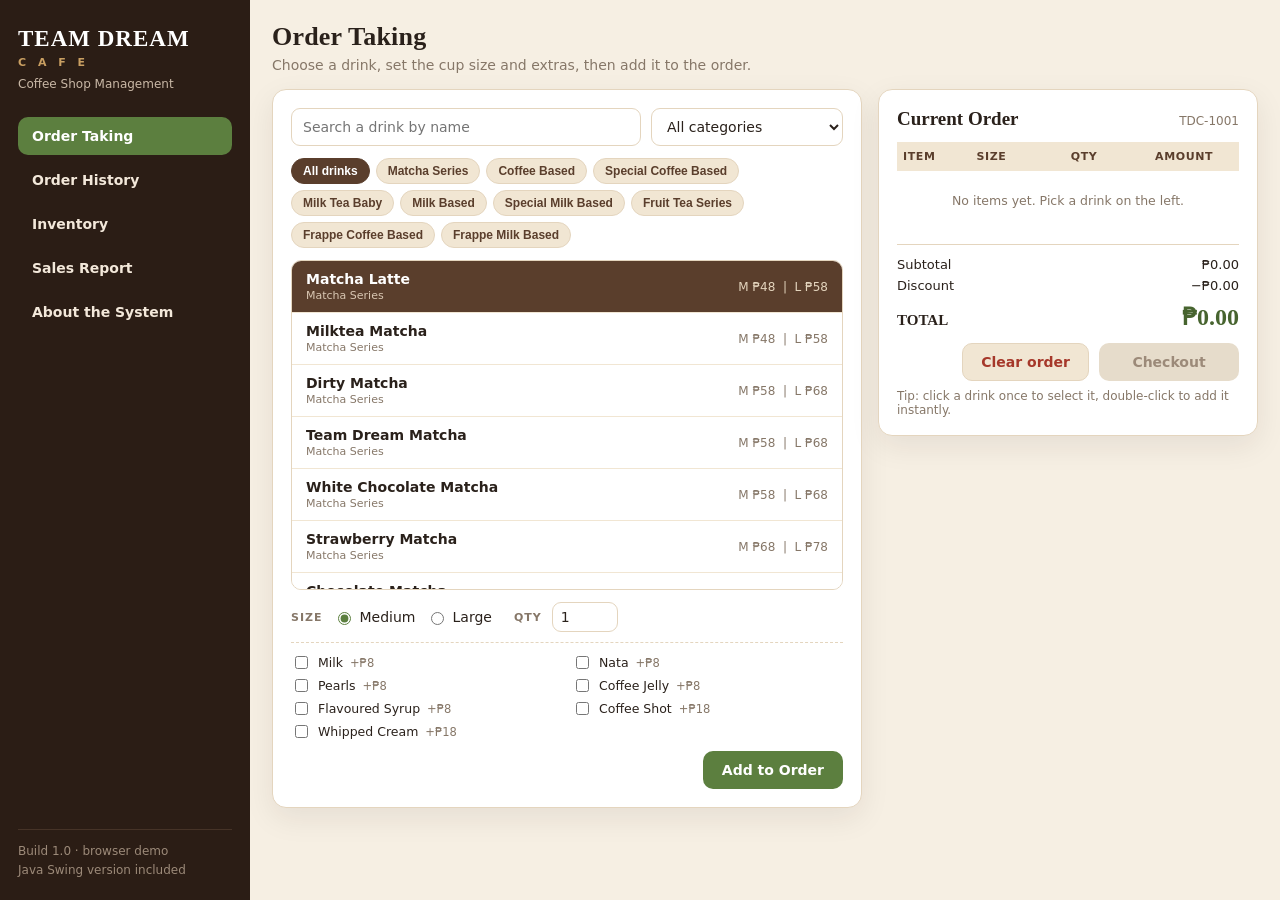
<file: web/index.html>
<!DOCTYPE html>
<html lang="en">
<head>
<meta charset="UTF-8" />
<meta name="viewport" content="width=device-width, initial-scale=1" />
<title>Team Dream Cafe — Coffee Shop Management System</title>
<link rel="icon" href="data:image/svg+xml,%3Csvg xmlns='http://www.w3.org/2000/svg' viewBox='0 0 32 32'%3E%3Crect width='32' height='32' rx='8' fill='%232b1d15'/%3E%3Ctext x='16' y='23' font-size='18' text-anchor='middle'%3E%E2%98%95%3C/text%3E%3C/svg%3E" />
<link rel="stylesheet" href="styles.css" />
</head>
<body>
<div class="app">
  <aside class="rail">
    <div class="brand">
      <div class="brand-name">TEAM DREAM</div>
      <div class="brand-accent">C A F E</div>
      <div class="brand-tag">Coffee Shop Management</div>
    </div>

    <nav id="nav" class="nav">
      <button class="nav-item active" data-screen="order">Order Taking</button>
      <button class="nav-item" data-screen="history">Order History</button>
      <button class="nav-item" data-screen="inventory">Inventory</button>
      <button class="nav-item" data-screen="reports">Sales Report</button>
      <button class="nav-item" data-screen="about">About the System</button>
    </nav>

    <div class="rail-foot">
      <div class="rail-rule"></div>
      <p>Build 1.0 &middot; browser demo</p>
      <p>Java Swing version included</p>
    </div>
  </aside>

  <main class="stage">
    <!-- ================= ORDER TAKING ================= -->
    <section class="screen active" id="screen-order">
      <header class="screen-head">
        <h1>Order Taking</h1>
        <p>Choose a drink, set the cup size and extras, then add it to the order.</p>
      </header>

      <div class="pos-grid">
        <div class="card menu-card">
          <div class="filters">
            <input id="search" type="search" placeholder="Search a drink by name" autocomplete="off" />
            <select id="category-filter"></select>
          </div>

          <div class="chips" id="category-chips"></div>

          <div class="drink-list" id="drink-list"></div>

          <div class="customizer">
            <div class="custom-row">
              <span class="label">SIZE</span>
              <label class="radio"><input type="radio" name="size" value="M" checked /><span>Medium</span></label>
              <label class="radio"><input type="radio" name="size" value="L" /><span>Large</span></label>
              <span class="label qty-label">QTY</span>
              <input id="qty" class="qty" type="number" min="1" max="99" value="1" />
            </div>

            <div class="addons" id="addons"></div>

            <div class="custom-row actions-row">
              <span id="menu-feedback" class="feedback muted"></span>
              <button id="add-btn" class="btn primary">Add to Order</button>
            </div>
          </div>
        </div>

        <div class="card order-card">
          <div class="order-head">
            <h2>Current Order</h2>
            <span id="order-meta" class="muted"></span>
          </div>

          <div class="table-wrap">
            <table class="data-table" id="order-table">
              <thead>
                <tr><th>Item</th><th>Size</th><th class="num">Qty</th><th class="num">Amount</th><th></th></tr>
              </thead>
              <tbody id="order-body"></tbody>
            </table>
            <p class="empty-state" id="order-empty">No items yet. Pick a drink on the left.</p>
          </div>

          <div class="totals">
            <div><span>Subtotal</span><span id="subtotal">₱0.00</span></div>
            <div><span>Discount</span><span id="summary-discount">−₱0.00</span></div>
            <div class="grand"><span>TOTAL</span><span id="total">₱0.00</span></div>
          </div>

          <div class="custom-row end">
            <button id="clear-btn" class="btn ghost danger">Clear order</button>
            <button id="checkout-btn" class="btn primary wide" disabled>Checkout</button>
          </div>
          <p class="hint">Tip: click a drink once to select it, double-click to add it instantly.</p>
        </div>
      </div>
    </section>

    <!-- ================= HISTORY ================= -->
    <section class="screen" id="screen-history">
      <header class="screen-head">
        <h1>Order History</h1>
        <p>Every completed sale is saved, with its receipt ready to view again.</p>
      </header>
      <div class="card">
        <div class="table-wrap">
          <table class="data-table" id="history-table">
            <thead>
              <tr><th>Reference</th><th>Date &amp; time</th><th class="num">Items</th><th class="num">Discount</th><th class="num">Total</th><th></th></tr>
            </thead>
            <tbody id="history-body"></tbody>
          </table>
          <p class="empty-state" id="history-empty">No sales recorded yet — complete a checkout to see it here.</p>
        </div>
      </div>
    </section>

    <!-- ================= INVENTORY ================= -->
    <section class="screen" id="screen-inventory">
      <header class="screen-head">
        <h1>Inventory</h1>
        <p>Cups, ingredients and add-ons are deducted automatically after every sale.</p>
      </header>
      <div class="stat-row" id="inventory-summary"></div>
      <div class="card">
        <div class="table-wrap">
          <table class="data-table" id="inventory-table">
            <thead>
              <tr><th>Item</th><th class="num">In stock</th><th>Level</th><th>Status</th><th>Restock</th></tr>
            </thead>
            <tbody id="inventory-body"></tbody>
          </table>
        </div>
      </div>
    </section>

    <!-- ================= REPORTS ================= -->
    <section class="screen" id="screen-reports">
      <header class="screen-head">
        <h1>Sales Report</h1>
        <p>Today at a glance, based on the sales saved in this browser.</p>
      </header>
      <div class="stat-row" id="report-stats"></div>
      <div class="report-grid">
        <div class="card">
          <h3>Best sellers</h3>
          <div id="best-sellers"></div>
        </div>
        <div class="card">
          <h3>Sales per category</h3>
          <div id="category-breakdown"></div>
        </div>
      </div>
      <div class="card">
        <h3>All recorded sales</h3>
        <div id="report-totals"></div>
      </div>
    </section>

    <!-- ================= ABOUT ================= -->
    <section class="screen" id="screen-about">
      <header class="screen-head">
        <h1>About the System</h1>
        <p>A Coffee Shop Management System for Team Dream Cafe.</p>
      </header>

      <div class="about-grid">
        <div class="card">
          <h3>Modules</h3>
          <ul class="bullet-list">
            <li>Order taking with size, quantity and add-ons</li>
            <li>Live order summary and peso totals</li>
            <li>Checkout with discounts, cash and change</li>
            <li>Printable receipt and saved order history</li>
            <li>Inventory with automatic stock deduction</li>
            <li>Sales report with best sellers</li>
          </ul>
        </div>
        <div class="card">
          <h3>How it is built</h3>
          <ul class="bullet-list">
            <li><strong>Graded deliverable:</strong> Java 17 + Swing (OOP, GUI)</li>
            <li>Model: MenuItem, Drink, AddOn, OrderItem, Order</li>
            <li>Inheritance and polymorphism in pricing</li>
            <li>Strategy pattern for discounts</li>
            <li><strong>This browser demo:</strong> HTML, CSS and vanilla JavaScript</li>
            <li>Same menu, prices and rules as the Java build</li>
          </ul>
        </div>
      </div>

      <div class="card">
        <h3>Team Dream Cafe — group members</h3>
        <div class="team-grid">
          <div class="member">
            <div class="avatar">JE</div>
            <div><strong>John Evaris</strong><span>Group creator · project lead &amp; documentation</span></div>
          </div>
          <div class="member">
            <div class="avatar">DC</div>
            <div><strong>Decerick Chavez</strong><span>Menu model, pricing rules &amp; tests</span></div>
          </div>
          <div class="member">
            <div class="avatar">KY</div>
            <div><strong>Kenneth Clier Yusores</strong><span>Order-taking screen &amp; interface theme</span></div>
          </div>
          <div class="member">
            <div class="avatar">KE</div>
            <div><strong>Khyle Etolle</strong><span>Checkout, receipt, inventory &amp; reports</span></div>
          </div>
        </div>
        <p class="hint">Swap the roles around if your actual task split is different — the docs/TEAM.md file has the same table.</p>
      </div>
    </section>
  </main>
</div>

<div id="modal-root"></div>
<div id="toast" class="toast"></div>

<script src="app.js"></script>
</body>
</html>
</file>
<file: web/styles.css>
/* ============================================================
   Team Dream Cafe — browser demo
   Espresso + cream + matcha palette, serif headings.
   ============================================================ */

:root {
  --espresso: #2b1d15;
  --mocha: #5a3e2c;
  --cream: #f6efe3;
  --card: #ffffff;
  --latte: #e4d5be;
  --parchment: #f1e6d3;
  --matcha: #5c7f3f;
  --matcha-dark: #47642f;
  --gold: #c99f62;
  --ink: #2a211b;
  --muted: #867768;
  --danger: #a6382a;
  --radius: 14px;
  --shadow: 0 10px 30px rgba(43, 29, 21, 0.08);
}

* { box-sizing: border-box; }

body {
  margin: 0;
  background: var(--cream);
  color: var(--ink);
  font-family: "Segoe UI", system-ui, -apple-system, Roboto, sans-serif;
  font-size: 14px;
  -webkit-font-smoothing: antialiased;
}

h1, h2, h3 {
  font-family: Georgia, "Times New Roman", serif;
  color: var(--ink);
  margin: 0;
}

h1 { font-size: 26px; letter-spacing: 0.2px; }
h2 { font-size: 19px; }
h3 { font-size: 16px; }
p { margin: 0; }

.app { display: flex; min-height: 100vh; }

/* ---------------- rail ---------------- */
.rail {
  width: 250px;
  flex: 0 0 250px;
  background: var(--espresso);
  color: #f3e8da;
  padding: 26px 18px 20px;
  display: flex;
  flex-direction: column;
  position: sticky;
  top: 0;
  min-height: 100vh;
  align-self: stretch;
}

.brand-name {
  font-family: Georgia, serif;
  font-weight: 700;
  font-size: 23px;
  letter-spacing: 1px;
  color: #fff;
}

.brand-accent {
  color: var(--gold);
  font-size: 11px;
  font-weight: 700;
  letter-spacing: 4px;
  margin-top: 4px;
}

.brand-tag {
  color: #c9b8a6;
  font-size: 12px;
  margin-top: 8px;
}

.nav { display: flex; flex-direction: column; gap: 6px; margin-top: 26px; }

.nav-item {
  appearance: none;
  border: 0;
  background: transparent;
  color: #f3e8da;
  font: inherit;
  font-weight: 600;
  text-align: left;
  padding: 11px 14px;
  border-radius: 10px;
  cursor: pointer;
  transition: background 0.15s ease, color 0.15s ease;
}

.nav-item:hover { background: #402d22; }
.nav-item.active { background: var(--matcha); color: #fff; }
.nav-item:focus-visible { outline: 2px solid var(--gold); outline-offset: 2px; }

.rail-foot { margin-top: auto; color: #9c8a79; font-size: 12px; line-height: 1.6; }
.rail-rule { height: 1px; background: #463327; margin-bottom: 12px; }

/* ---------------- stage ---------------- */
.stage { flex: 1; padding: 22px; min-width: 0; }

.screen { display: none; animation: fade 0.18s ease; }
.screen.active { display: block; }

@keyframes fade {
  from { opacity: 0; transform: translateY(4px); }
  to { opacity: 1; transform: none; }
}

.screen-head { margin-bottom: 16px; }
.screen-head p { color: var(--muted); margin-top: 5px; }

.card {
  background: var(--card);
  border: 1px solid var(--latte);
  border-radius: var(--radius);
  padding: 18px;
  box-shadow: var(--shadow);
}

/* ---------------- order screen ---------------- */
.pos-grid {
  display: grid;
  grid-template-columns: minmax(0, 1fr) clamp(380px, 34%, 430px);
  gap: 16px;
  align-items: start;
}

.menu-card,
.order-card { min-width: 0; }

.menu-card { display: flex; flex-direction: column; gap: 12px; }

.filters { display: flex; gap: 10px; flex-wrap: wrap; }

.filters input,
.filters select,
.qty,
.modal input,
.modal select {
  font: inherit;
  color: var(--ink);
  background: #fff;
  border: 1px solid var(--latte);
  border-radius: 9px;
  padding: 9px 11px;
}

.filters input { flex: 1; min-width: 150px; }
.filters input:focus,
.filters select:focus,
.modal input:focus,
.modal select:focus { outline: 2px solid var(--matcha); outline-offset: 1px; }

.chips { display: flex; flex-wrap: wrap; gap: 6px; }

.chip {
  border: 1px solid var(--latte);
  background: var(--parchment);
  color: var(--mocha);
  border-radius: 999px;
  padding: 5px 11px;
  font-size: 12px;
  font-weight: 600;
  cursor: pointer;
  transition: all 0.15s ease;
}

.chip:hover { background: var(--latte); }
.chip.active { background: var(--mocha); border-color: var(--mocha); color: #fff; }

.drink-list {
  height: 330px;
  overflow-y: auto;
  border: 1px solid var(--latte);
  border-radius: 10px;
  background: #fff;
}

.drink-row {
  display: flex;
  justify-content: space-between;
  align-items: center;
  gap: 12px;
  padding: 10px 14px;
  border-bottom: 1px solid var(--parchment);
  cursor: pointer;
  transition: background 0.12s ease;
}

.drink-row:last-child { border-bottom: 0; }
.drink-row:hover { background: #fbf6ee; }
.drink-row.selected { background: var(--mocha); color: #fff; }
.drink-row.selected .drink-price { color: var(--latte); }

.drink-name { font-weight: 600; }
.drink-section { display: block; font-size: 11px; color: var(--muted); margin-top: 2px; }
.drink-row.selected .drink-section { color: #d9c7b3; }
.drink-price { font-size: 12px; color: var(--muted); white-space: nowrap; }

.customizer { display: flex; flex-direction: column; gap: 10px; }

.custom-row { display: flex; align-items: center; gap: 10px; flex-wrap: wrap; }
.custom-row.end { justify-content: flex-end; margin-top: 12px; }

.label { font-size: 11px; font-weight: 700; letter-spacing: 1px; color: var(--muted); }
.qty-label { margin-left: 12px; }
.qty { width: 66px; padding: 6px 8px; }

.radio { display: inline-flex; align-items: center; gap: 6px; cursor: pointer; }
.radio input { accent-color: var(--matcha); }

.addons {
  display: grid;
  grid-template-columns: repeat(2, minmax(0, 1fr));
  gap: 4px 10px;
  border-top: 1px dashed var(--latte);
  padding-top: 10px;
}

.addon {
  display: flex;
  align-items: center;
  gap: 7px;
  font-size: 12.5px;
  cursor: pointer;
}

.addon input { accent-color: var(--matcha); }
.addon span.price { color: var(--muted); font-size: 11.5px; white-space: nowrap; }

.feedback { font-size: 12px; flex: 1; }
.feedback.ok { color: var(--matcha-dark); }
.feedback.error { color: var(--danger); }
.muted { color: var(--muted); }

/* buttons */
.btn {
  appearance: none;
  border: 1px solid transparent;
  border-radius: 10px;
  font: inherit;
  font-weight: 600;
  padding: 10px 18px;
  cursor: pointer;
  transition: background 0.15s ease, border-color 0.15s ease, transform 0.05s ease;
}

.btn:active { transform: translateY(1px); }
.btn.primary { background: var(--matcha); color: #fff; }
.btn.primary:hover:not(:disabled) { background: var(--matcha-dark); }
.btn.primary:disabled { background: #e6dccb; color: #9c8a79; cursor: not-allowed; }
.btn.ghost { background: var(--parchment); color: var(--mocha); border-color: var(--latte); }
.btn.ghost:hover { background: var(--latte); }
.btn.danger { color: var(--danger); }
.btn.wide { min-width: 140px; }
.btn.small { padding: 6px 12px; font-size: 12px; }

/* order card */
.order-card { display: flex; flex-direction: column; }

.order-head {
  display: flex;
  justify-content: space-between;
  align-items: baseline;
  gap: 10px;
  flex-wrap: wrap;
}

.order-head .muted { font-size: 12px; }

.table-wrap { margin-top: 12px; overflow-x: auto; }

table.data-table { width: 100%; border-collapse: collapse; font-size: 13px; }

.data-table th {
  text-align: left;
  font-size: 11px;
  letter-spacing: 0.6px;
  text-transform: uppercase;
  color: var(--mocha);
  background: var(--parchment);
  padding: 8px 10px;
  white-space: nowrap;
}

.data-table td {
  padding: 9px 10px;
  border-bottom: 1px solid var(--parchment);
  vertical-align: middle;
}

.data-table tbody tr:hover { background: #fdf9f2; }
.data-table .num { text-align: right; }
.data-table td.num { font-variant-numeric: tabular-nums; }

.item-extras { display: block; font-size: 11px; color: var(--muted); margin-top: 2px; }

.order-card .data-table th,
.order-card .data-table td { padding: 8px 6px; }

.row-remove {
  border: 0;
  background: transparent;
  color: var(--danger);
  font-size: 15px;
  line-height: 1;
  cursor: pointer;
  padding: 2px 6px;
  border-radius: 6px;
}

.row-remove:hover { background: #f6e2dd; }

.empty-state {
  color: var(--muted);
  font-size: 12.5px;
  padding: 22px 6px;
  text-align: center;
}

.totals {
  margin-top: 14px;
  border-top: 1px solid var(--latte);
  padding-top: 12px;
  display: flex;
  flex-direction: column;
  gap: 6px;
  font-size: 13px;
}

.totals > div { display: flex; justify-content: space-between; }
.totals .grand { align-items: baseline; margin-top: 4px; }
.totals .grand span:first-child { font-family: Georgia, serif; font-weight: 700; font-size: 15px; }
.totals .grand span:last-child {
  font-family: Georgia, serif;
  font-weight: 700;
  font-size: 24px;
  color: var(--matcha-dark);
}

.hint { color: var(--muted); font-size: 12px; margin-top: 8px; }

/* ---------------- stats / reports ---------------- */
.stat-row {
  display: grid;
  grid-template-columns: repeat(auto-fit, minmax(170px, 1fr));
  gap: 12px;
  margin-bottom: 16px;
}

.stat {
  background: var(--card);
  border: 1px solid var(--latte);
  border-radius: var(--radius);
  padding: 14px 16px;
  box-shadow: var(--shadow);
}

.stat span { display: block; font-size: 11px; letter-spacing: 0.8px; color: var(--muted); text-transform: uppercase; }
.stat strong { display: block; font-family: Georgia, serif; font-size: 22px; margin-top: 6px; color: var(--ink); }

.report-grid {
  display: grid;
  grid-template-columns: repeat(auto-fit, minmax(320px, 1fr));
  gap: 16px;
  margin-bottom: 16px;
}

.bar-row { margin-top: 12px; }
.bar-row .bar-label { display: flex; justify-content: space-between; font-size: 12.5px; margin-bottom: 5px; }
.bar { height: 8px; border-radius: 99px; background: var(--parchment); overflow: hidden; }

.bar > i {
  display: block;
  height: 100%;
  border-radius: 99px;
  background: linear-gradient(90deg, var(--matcha), var(--gold));
}

.status-pill {
  display: inline-block;
  padding: 3px 9px;
  border-radius: 999px;
  font-size: 11px;
  font-weight: 700;
  letter-spacing: 0.4px;
}

.status-ok { background: #e8f0e0; color: var(--matcha-dark); }
.status-low { background: #fbe6df; color: var(--danger); }

/* ---------------- about ---------------- */
.about-grid {
  display: grid;
  grid-template-columns: repeat(auto-fit, minmax(300px, 1fr));
  gap: 16px;
  margin-bottom: 16px;
}

.bullet-list { margin: 10px 0 0; padding-left: 18px; color: var(--ink); line-height: 1.85; font-size: 13px; }

.team-grid {
  display: grid;
  grid-template-columns: repeat(auto-fit, minmax(260px, 1fr));
  gap: 14px;
  margin-top: 14px;
}

.member { display: flex; gap: 12px; align-items: center; }

.avatar {
  width: 42px;
  height: 42px;
  flex: 0 0 42px;
  border-radius: 50%;
  background: var(--mocha);
  color: #fff;
  display: grid;
  place-items: center;
  font-weight: 700;
  font-size: 13px;
  letter-spacing: 0.5px;
}

.member strong { display: block; font-size: 13.5px; }
.member span { display: block; font-size: 12px; color: var(--muted); margin-top: 2px; }

/* ---------------- modal ---------------- */
#modal-root:empty { display: none; }

.modal-backdrop {
  position: fixed;
  inset: 0;
  background: rgba(43, 29, 21, 0.55);
  display: grid;
  place-items: center;
  padding: 20px;
  z-index: 40;
}

.modal {
  background: var(--card);
  border-radius: 18px;
  box-shadow: 0 24px 60px rgba(20, 12, 8, 0.35);
  width: min(460px, 100%);
  max-height: 90vh;
  overflow-y: auto;
  padding: 22px;
}

.modal h2 { margin-bottom: 4px; }
.modal .muted { font-size: 12.5px; margin-bottom: 14px; }

.field { display: flex; flex-direction: column; gap: 6px; margin-bottom: 14px; }
.field label { font-size: 11px; letter-spacing: 0.8px; font-weight: 700; color: var(--muted); text-transform: uppercase; }

.quick-cash { display: flex; flex-wrap: wrap; gap: 6px; margin-top: 8px; }

.modal-actions { display: flex; justify-content: flex-end; gap: 10px; margin-top: 18px; }

.summary-line { display: flex; justify-content: space-between; font-size: 13px; padding: 3px 0; }
.summary-total {
  display: flex;
  justify-content: space-between;
  align-items: baseline;
  border-top: 1px solid var(--latte);
  margin-top: 8px;
  padding-top: 8px;
  font-family: Georgia, serif;
  font-weight: 700;
  font-size: 17px;
}

.change-line {
  display: flex;
  justify-content: space-between;
  align-items: baseline;
  background: var(--parchment);
  border-radius: 10px;
  padding: 10px 14px;
  margin-top: 12px;
  font-family: Georgia, serif;
  font-size: 17px;
}

.change-due { color: var(--danger); font-family: inherit; font-size: 13px; }

/* receipt */
.receipt-sheet {
  background: #fffdf9;
  border: 1px dashed var(--latte);
  border-radius: 12px;
  padding: 20px;
  font-family: "Courier New", ui-monospace, monospace;
  font-size: 12.5px;
  color: #33291f;
}

.receipt-sheet .r-head { text-align: center; }
.receipt-sheet .r-brand { font-family: Georgia, serif; font-size: 18px; letter-spacing: 1px; }
.receipt-sheet .r-sub { font-size: 11px; letter-spacing: 3px; color: var(--gold); margin-top: 2px; }
.receipt-sheet .r-rule { border-top: 1px dashed var(--latte); margin: 10px 0; }
.receipt-sheet table { width: 100%; border-collapse: collapse; }
.receipt-sheet td { padding: 2px 0; vertical-align: top; }
.receipt-sheet td.num { text-align: right; }
.receipt-sheet .r-total { font-weight: 700; font-size: 13.5px; }
.receipt-sheet .r-foot { text-align: center; font-size: 11px; color: var(--muted); margin-top: 10px; }

/* toast */
.toast {
  position: fixed;
  left: 50%;
  bottom: 26px;
  transform: translate(-50%, 20px);
  background: var(--espresso);
  color: #fff;
  padding: 11px 18px;
  border-radius: 999px;
  font-size: 13px;
  opacity: 0;
  pointer-events: none;
  transition: all 0.22s ease;
  z-index: 60;
}

.toast.show { opacity: 1; transform: translate(-50%, 0); }
.toast.error { background: var(--danger); }

/* ---------------- responsive-ish ---------------- */
@media (max-width: 1120px) {
  .pos-grid { grid-template-columns: 1fr; }
}

@media (max-width: 780px) {
  .app { flex-direction: column; }
  .rail {
    width: 100%;
    flex: none;
    min-height: 0;
    height: auto;
    position: static;
    padding: 18px 14px;
  }
  .nav { flex-direction: row; flex-wrap: wrap; margin-top: 14px; }
  .nav-item { flex: 1 1 auto; text-align: center; }
  .rail-foot { display: none; }
  .stage { padding: 14px; }
  .addons { grid-template-columns: 1fr; }
  .drink-list { height: 280px; }
  .data-table { font-size: 12px; }
  .data-table th, .data-table td { padding: 7px 6px; }
}

/* ---------------- print: receipt only ---------------- */
@media print {
  body { background: #fff; }
  body * { visibility: hidden; }
  .receipt-sheet, .receipt-sheet * { visibility: visible; }
  .receipt-sheet {
    position: absolute;
    inset: 0 auto auto 0;
    width: 100%;
    border: 0;
    padding: 0;
    font-size: 12px;
  }
}
</file>
